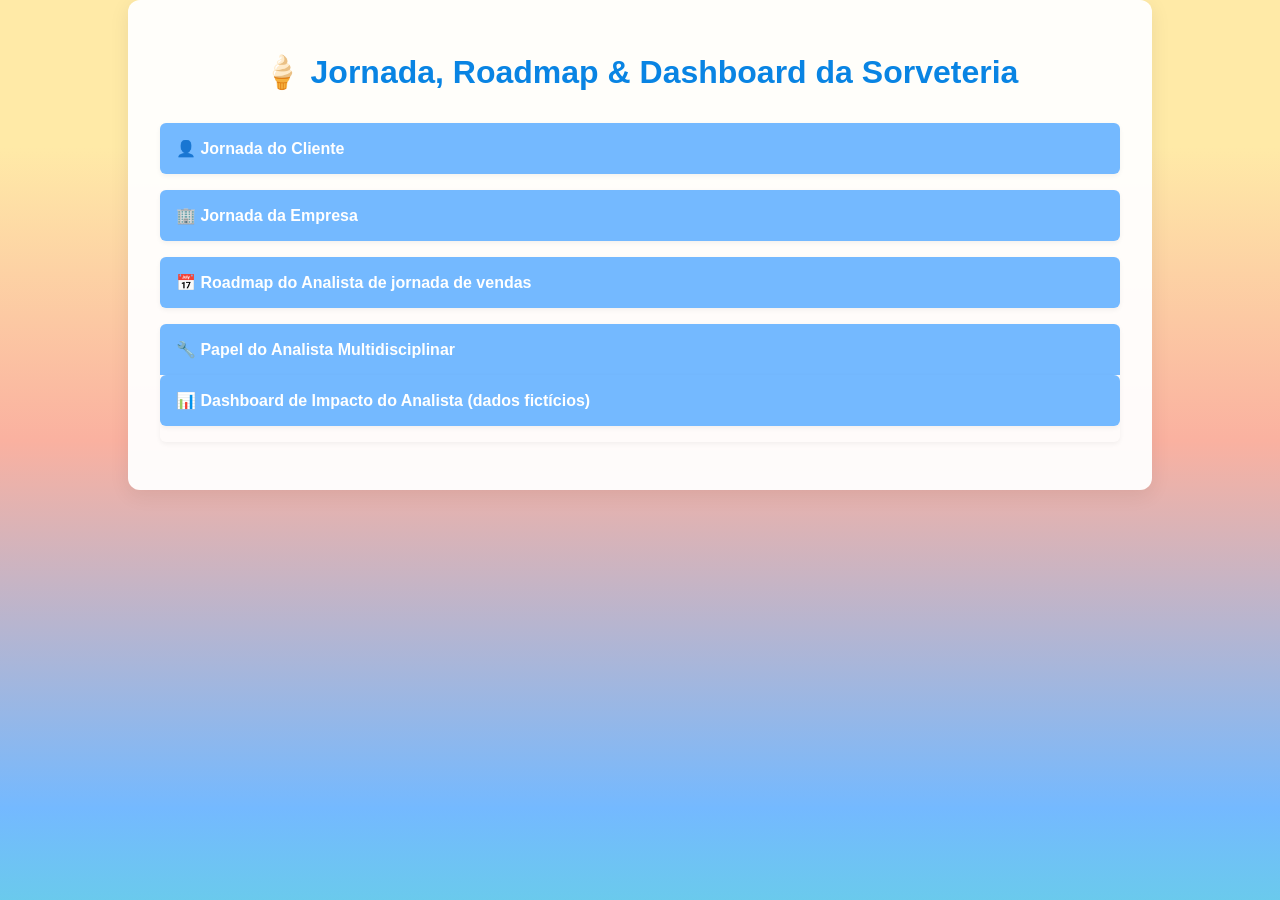
<file: index.html>
<!DOCTYPE html>
<html lang="pt-BR">
    <head>
        <meta charset="UTF-8" />
        <title>Sorveteria - Jornada & Dashboard</title>
        <meta name="viewport" content="width=device-width, initial-scale=1" />
	    <link crossorigin="anonymous" media="all" rel="stylesheet" href="estilo.css">
    </head>
    <body>
        <div class="container">
            <h1>🍦 Jornada, Roadmap & Dashboard da Sorveteria</h1>

            <!-- Jornada do Cliente -->
            <div class="accordion" id="cliente">
                <div class="accordion-header">👤 Jornada do Cliente</div>
                <div class="accordion-content">
                    <!-- Etapas com melhorias -->
                    <div class="card">
                        <h3>📢 Descoberta</h3>
                        <p>Canais ativados:</p>
                        <label><input type="checkbox" /> Propaganda tradicional</label><br />
                        <label><input type="checkbox" /> Boca a boca</label><br />
                        <label><input type="checkbox" /> Influenciadores digitais</label>
                        <div class="improvements">💡 Criar experiências instagramáveis e pontos de foto no balcão.</div>
                    </div>
                    <div class="card">
                        <h3>✨ Atração</h3>
                        <p>Conteúdos publicados:</p>
                        <label><input type="checkbox" /> Promoções</label><br />
                        <label><input type="checkbox" /> Stories com sabores</label>
                        <div class="improvements">💡 Usar enquetes e stickers para interação.</div>
                    </div>
                    <div class="card">
                        <h3>🔎 Pesquisa</h3>
                        <p>Informações disponíveis:</p>
                        <label><input type="checkbox" /> Cardápio online</label><br />
                        <label><input type="checkbox" /> Localização e horário</label>
                        <div class="improvements">💡 Adicionar avaliações e recomendações visuais.</div>
                    </div>
                    <div class="card">
                        <h3>🛒 Ação</h3>
                        <p>Canal de compra:</p>
                        <label><input type="checkbox" /> Balcão</label><br />
                        <label><input type="checkbox" /> Delivery</label>
                        <div class="improvements">💡 Facilitar pagamentos com PIX e promoções no app.</div>
                    </div>
                    <div class="card">
                        <h3>💬 Apologia</h3>
                        <p>Recomendações espontâneas:</p>
                        <label><input type="checkbox" /> Postagens em redes</label><br />
                        <label><input type="checkbox" /> Frases populares</label>
                        <div class="improvements">💡 Campanhas de hashtag com prêmios para fotos criativas.</div>
                    </div>
                </div>
            </div>

            <!-- Jornada da Empresa -->
            <div class="accordion" id="empresa">
                <div class="accordion-header">🏢 Jornada da Empresa</div>
                <div class="accordion-content">
                    <div class="card">
                        <h3>Alcance</h3>
                        <p>Mídia digital e tradicional + parcerias.</p>
                        <div class="improvements">💡 Apostar em mídia geolocalizada e datas sazonais.</div>
                    </div>
                    <div class="card">
                        <h3>Engajamento</h3>
                        <p>Conteúdo criativo e emocional.</p>
                        <div class="improvements">💡 Associar sabores a histórias locais ou memes.</div>
                    </div>
                    <div class="card">
                        <h3>Intenção Comercial</h3>
                        <p>Canais e reputação digital.</p>
                        <div class="improvements">💡 Unificar atendimento com bot e respostas rápidas.</div>
                    </div>
                    <div class="card">
                        <h3>Conversão</h3>
                        <p>Promoções e análise por canal.</p>
                        <div class="improvements">💡 Monitoramento por horário e ticket médio automático.</div>
                    </div>
                    <div class="card">
                        <h3>Fidelização</h3>
                        <p>Clientes recorrentes e defensores da marca.</p>
                        <div class="improvements">💡 Programa com QR Code + gamificação simples.</div>
                    </div>
                </div>
            </div>

            <!-- Roadmap -->
            <div class="accordion" id="roadmap">
                <div class="accordion-header">📅 Roadmap do Analista de jornada de vendas</div>
                <div class="accordion-content">
                    <div class="card">
                        <h3>Semana 1-2</h3>
                        <p>Planejamento, mídia, influenciadores e primeiros testes.</p>
                    </div>
                    <div class="card">
                        <h3>Semana 3-4</h3>
                        <p>Conteúdo interativo, enquetes, promoções e ativação local.</p>
                    </div>
                    <div class="card">
                        <h3>Semana 5-6</h3>
                        <p>Cardápio digital, FAQ automatizado e reputação online.</p>
                    </div>
                    <div class="card">
                        <h3>Semana 7-8</h3>
                        <p>Sistemas de pedidos, combos temáticos e análise de vendas.</p>
                    </div>
                    <div class="card">
                        <h3>Semana 9+</h3>
                        <p>Programa de fidelidade, conteúdo de encantamento e ROI em indicações.</p>
                    </div>
                </div>
            </div>

            <!-- Papel do Analista -->
            <div class="accordion" id="agente">
                <div class="accordion-header">🔧 Papel do Analista Multidisciplinar</div>
                <div class="accordion-content">
                    <div class="card">
                        <p>
                            O Analista tem o papel central de transformar cada etapa da jornada em <strong>resultados financeiros concretos</strong>. Ele atua com estratégia e execução em todas as áreas — marketing, atendimento, vendas,
                            análise — sendo responsável por planejar, implementar e otimizar ações que maximizem o faturamento da empresa.
                        </p>
                        <ul>
                            <li>📢 <strong>Descoberta</strong> – Criação e ativação de campanhas multicanal com foco em alcance e impacto</li>
                            <li>✨ <strong>Atração</strong> – Produção de conteúdo envolvente e ações que despertam interesse e curiosidade</li>
                            <li>🔎 <strong>Pesquisa</strong> – Organização dos pontos de informação e canais de atendimento para facilitar a escolha do cliente</li>
                            <li>🛒 <strong>Ação</strong> – Implantação de sistemas de venda, promoções e controle de conversão em tempo real</li>
                            <li>💬 <strong>Apologia</strong> – Estímulo à fidelização, encantamento do cliente e ativação de promotores espontâneos</li>
                        </ul>
                        <p>
                            Seu entregável mais importante é o <strong>lucro gerado no final de cada ciclo da jornada</strong>. Com visão multidisciplinar, o Analista conecta planejamento, execução e análise para tornar cada etapa lucrativa,
                            mensurável e adaptável.
                        </p>
                    </div>
                </div>

                <!-- Dashboard -->
                <div class="accordion" id="dashboard">
                    <div class="accordion-header">📊 Dashboard de Impacto do Analista (dados fictícios)</div>
                    <div class="accordion-content">
                        <div class="dashboard">
                            <div class="card">
                                <h3>Alcance Total</h3>
                                <p>
                                    🧭 22.450 pessoas<br />
                                    <small>Campanhas em redes e mídia local</small>
                                </p>
                            </div>
                            <div class="card">
                                <h3>Taxa de Conversão</h3>
                                <p>
                                    🎯 18% semanal<br />
                                    <small>Reforço em combos e cupons</small>
                                </p>
                            </div>
                            <div class="card">
                                <h3>Faturamento Estimado</h3>
                                <p>
                                    💰 R$ 5.200<br />
                                    <small>Últimos 10 dias</small>
                                </p>
                            </div>
                            <div class="card">
                                <h3>Entregas Executadas</h3>
                                <p>
                                    🛠️ 12 peças visuais<br />
                                    5 campanhas<br />
                                    3 automações
                                </p>
                            </div>
                            <div class="card">
                                <h3>Melhorias Aplicadas</h3>
                                <p>
                                    🔧 Cardápio com avaliações<br />
                                    QR de fidelidade<br />
                                    Reels com testes A/B
                                </p>
                            </div>
                        </div>
                    </div>
                </div>
            </div>

            <!-- Acordeon exclusivo JS -->
            <script>
                const accordions = document.querySelectorAll(".accordion");
                accordions.forEach((acc) => {
                    const header = acc.querySelector(".accordion-header");
                    header.addEventListener("click", () => {
                        accordions.forEach((a) => {
                            if (a !== acc) a.classList.remove("active");
                        });
                        acc.classList.toggle("active");
                    });
                });
            </script>
        </div>
    </body>
</html>
</file>
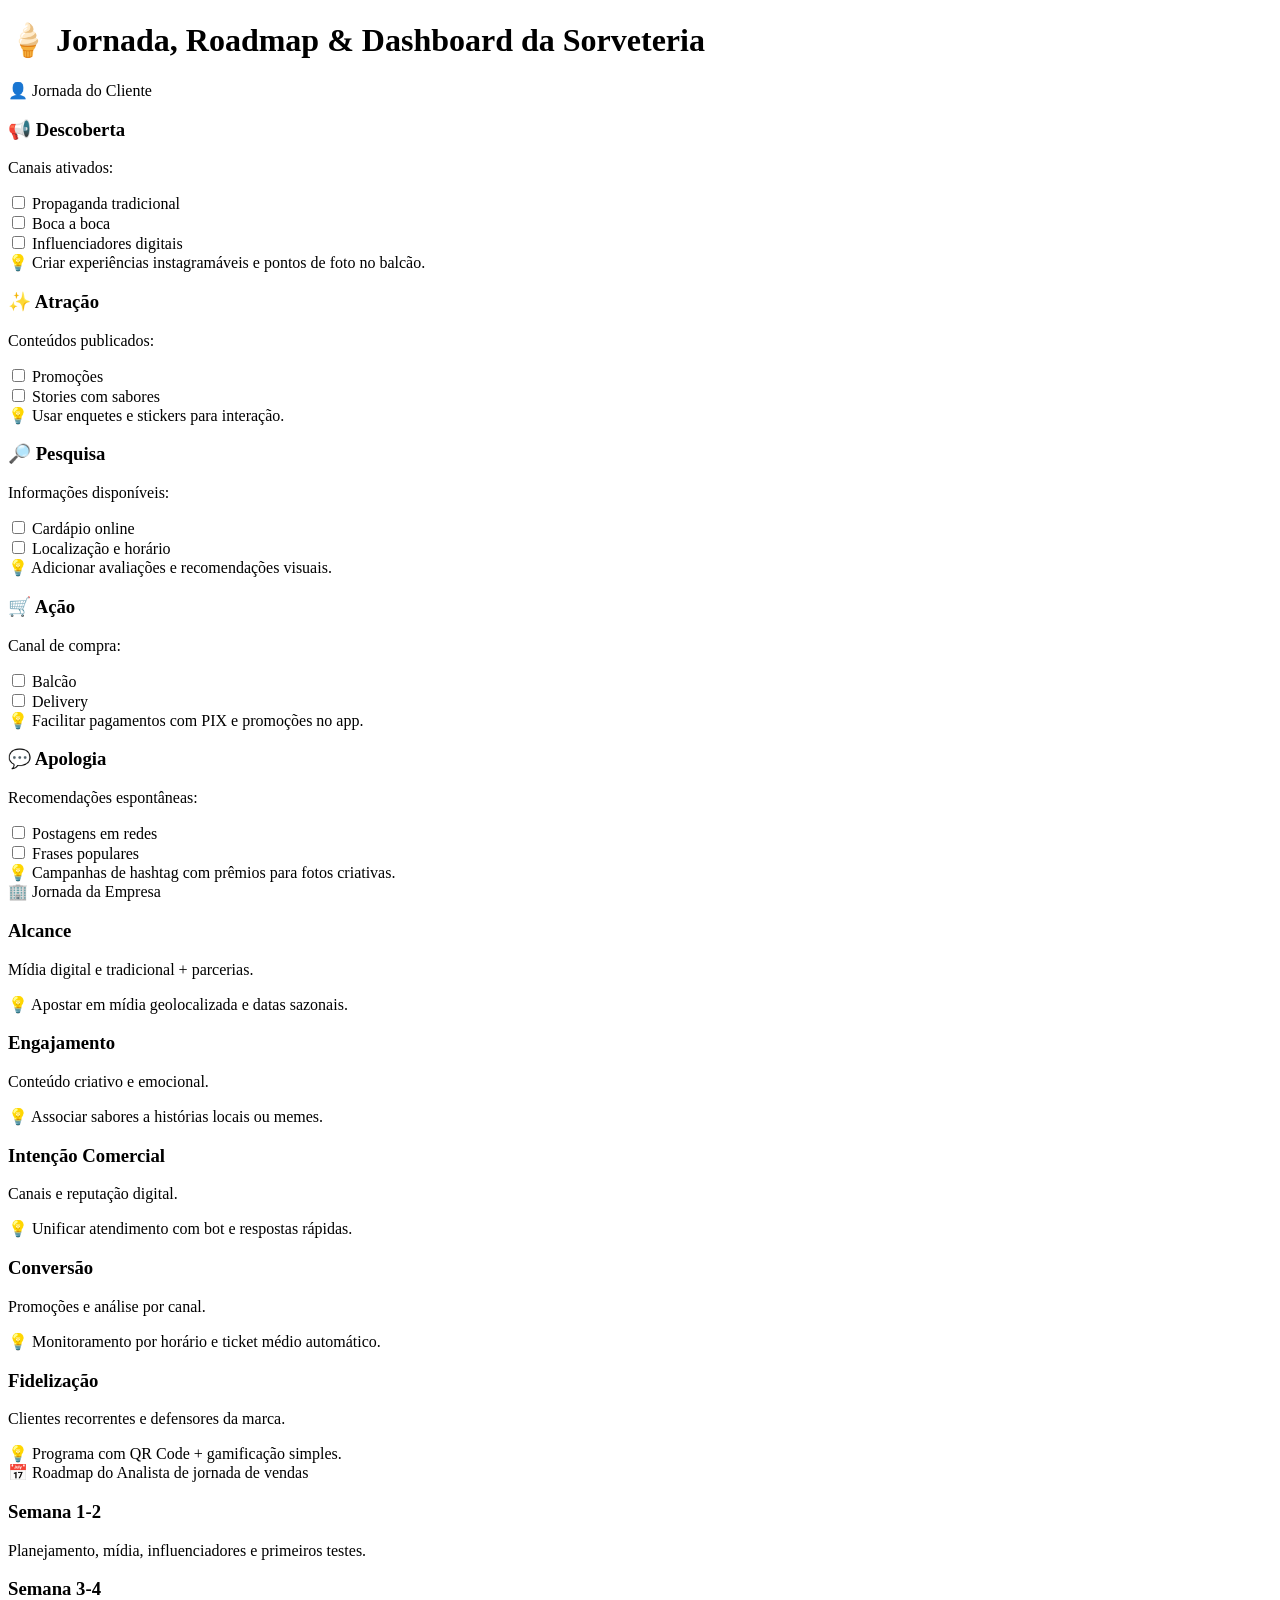
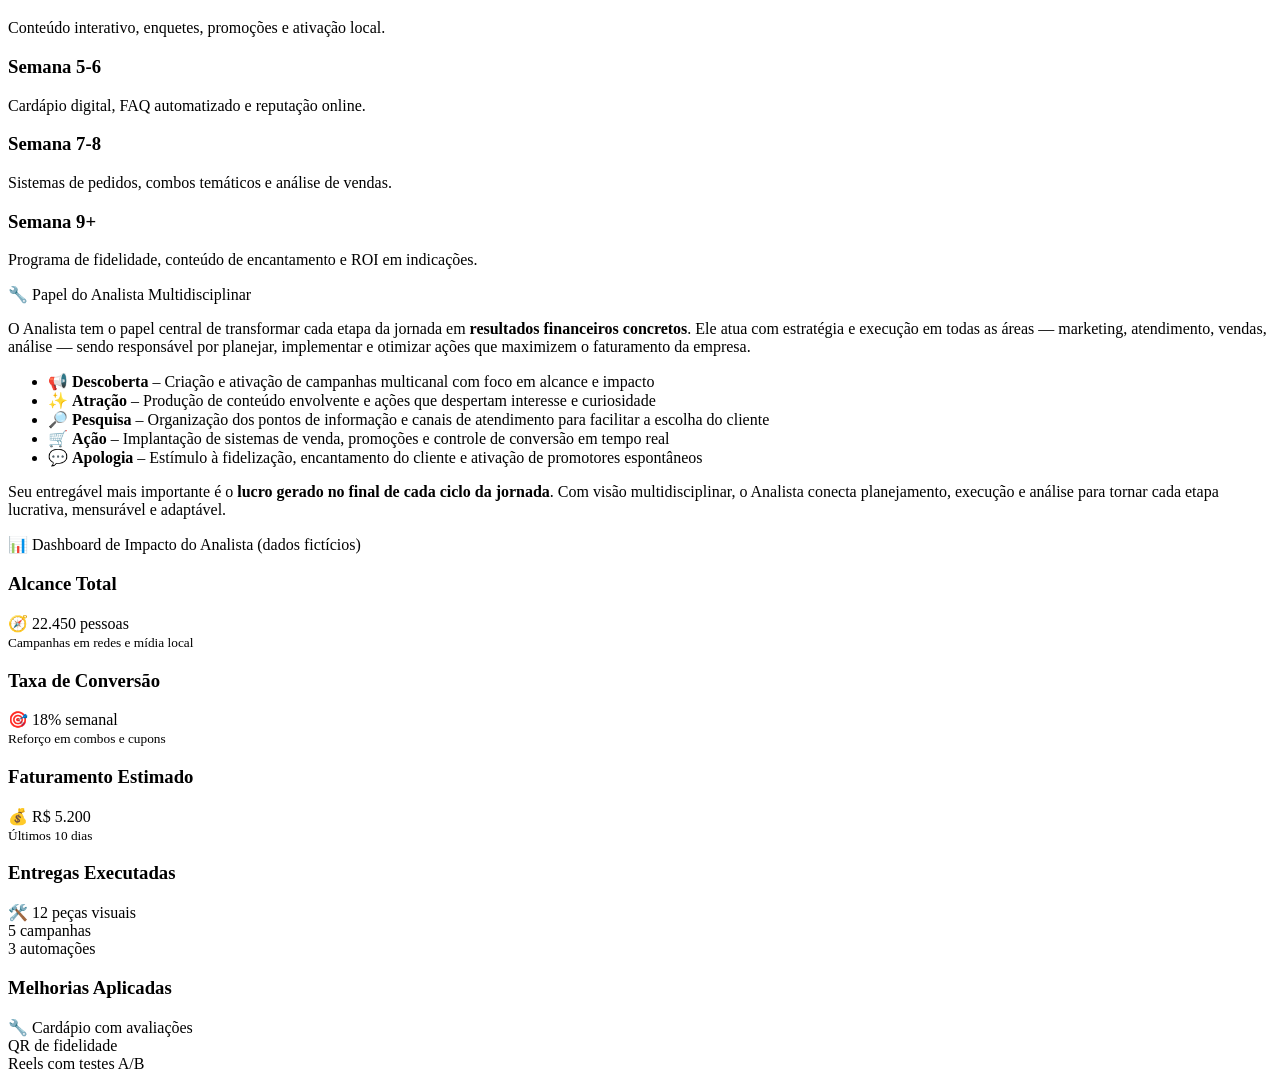
<file: sorveteria.html>
<!DOCTYPE html>
<html lang="pt-BR">
    <head>
        <meta charset="UTF-8" />
        <title>Sorveteria - Jornada & Dashboard</title>
        <meta name="viewport" content="width=device-width, initial-scale=1" />
        <style>
           
        </style>
    </head>
    <body>
        <div class="container">
            <h1>🍦 Jornada, Roadmap & Dashboard da Sorveteria</h1>

            <!-- Jornada do Cliente -->
            <div class="accordion" id="cliente">
                <div class="accordion-header">👤 Jornada do Cliente</div>
                <div class="accordion-content">
                    <!-- Etapas com melhorias -->
                    <div class="card">
                        <h3>📢 Descoberta</h3>
                        <p>Canais ativados:</p>
                        <label><input type="checkbox" /> Propaganda tradicional</label><br />
                        <label><input type="checkbox" /> Boca a boca</label><br />
                        <label><input type="checkbox" /> Influenciadores digitais</label>
                        <div class="improvements">💡 Criar experiências instagramáveis e pontos de foto no balcão.</div>
                    </div>
                    <div class="card">
                        <h3>✨ Atração</h3>
                        <p>Conteúdos publicados:</p>
                        <label><input type="checkbox" /> Promoções</label><br />
                        <label><input type="checkbox" /> Stories com sabores</label>
                        <div class="improvements">💡 Usar enquetes e stickers para interação.</div>
                    </div>
                    <div class="card">
                        <h3>🔎 Pesquisa</h3>
                        <p>Informações disponíveis:</p>
                        <label><input type="checkbox" /> Cardápio online</label><br />
                        <label><input type="checkbox" /> Localização e horário</label>
                        <div class="improvements">💡 Adicionar avaliações e recomendações visuais.</div>
                    </div>
                    <div class="card">
                        <h3>🛒 Ação</h3>
                        <p>Canal de compra:</p>
                        <label><input type="checkbox" /> Balcão</label><br />
                        <label><input type="checkbox" /> Delivery</label>
                        <div class="improvements">💡 Facilitar pagamentos com PIX e promoções no app.</div>
                    </div>
                    <div class="card">
                        <h3>💬 Apologia</h3>
                        <p>Recomendações espontâneas:</p>
                        <label><input type="checkbox" /> Postagens em redes</label><br />
                        <label><input type="checkbox" /> Frases populares</label>
                        <div class="improvements">💡 Campanhas de hashtag com prêmios para fotos criativas.</div>
                    </div>
                </div>
            </div>

            <!-- Jornada da Empresa -->
            <div class="accordion" id="empresa">
                <div class="accordion-header">🏢 Jornada da Empresa</div>
                <div class="accordion-content">
                    <div class="card">
                        <h3>Alcance</h3>
                        <p>Mídia digital e tradicional + parcerias.</p>
                        <div class="improvements">💡 Apostar em mídia geolocalizada e datas sazonais.</div>
                    </div>
                    <div class="card">
                        <h3>Engajamento</h3>
                        <p>Conteúdo criativo e emocional.</p>
                        <div class="improvements">💡 Associar sabores a histórias locais ou memes.</div>
                    </div>
                    <div class="card">
                        <h3>Intenção Comercial</h3>
                        <p>Canais e reputação digital.</p>
                        <div class="improvements">💡 Unificar atendimento com bot e respostas rápidas.</div>
                    </div>
                    <div class="card">
                        <h3>Conversão</h3>
                        <p>Promoções e análise por canal.</p>
                        <div class="improvements">💡 Monitoramento por horário e ticket médio automático.</div>
                    </div>
                    <div class="card">
                        <h3>Fidelização</h3>
                        <p>Clientes recorrentes e defensores da marca.</p>
                        <div class="improvements">💡 Programa com QR Code + gamificação simples.</div>
                    </div>
                </div>
            </div>

            <!-- Roadmap -->
            <div class="accordion" id="roadmap">
                <div class="accordion-header">📅 Roadmap do Analista de jornada de vendas</div>
                <div class="accordion-content">
                    <div class="card">
                        <h3>Semana 1-2</h3>
                        <p>Planejamento, mídia, influenciadores e primeiros testes.</p>
                    </div>
                    <div class="card">
                        <h3>Semana 3-4</h3>
                        <p>Conteúdo interativo, enquetes, promoções e ativação local.</p>
                    </div>
                    <div class="card">
                        <h3>Semana 5-6</h3>
                        <p>Cardápio digital, FAQ automatizado e reputação online.</p>
                    </div>
                    <div class="card">
                        <h3>Semana 7-8</h3>
                        <p>Sistemas de pedidos, combos temáticos e análise de vendas.</p>
                    </div>
                    <div class="card">
                        <h3>Semana 9+</h3>
                        <p>Programa de fidelidade, conteúdo de encantamento e ROI em indicações.</p>
                    </div>
                </div>
            </div>

            <!-- Papel do Analista -->
            <div class="accordion" id="agente">
                <div class="accordion-header">🔧 Papel do Analista Multidisciplinar</div>
                <div class="accordion-content">
                    <div class="card">
                        <p>
                            O Analista tem o papel central de transformar cada etapa da jornada em <strong>resultados financeiros concretos</strong>. Ele atua com estratégia e execução em todas as áreas — marketing, atendimento, vendas,
                            análise — sendo responsável por planejar, implementar e otimizar ações que maximizem o faturamento da empresa.
                        </p>
                        <ul>
                            <li>📢 <strong>Descoberta</strong> – Criação e ativação de campanhas multicanal com foco em alcance e impacto</li>
                            <li>✨ <strong>Atração</strong> – Produção de conteúdo envolvente e ações que despertam interesse e curiosidade</li>
                            <li>🔎 <strong>Pesquisa</strong> – Organização dos pontos de informação e canais de atendimento para facilitar a escolha do cliente</li>
                            <li>🛒 <strong>Ação</strong> – Implantação de sistemas de venda, promoções e controle de conversão em tempo real</li>
                            <li>💬 <strong>Apologia</strong> – Estímulo à fidelização, encantamento do cliente e ativação de promotores espontâneos</li>
                        </ul>
                        <p>
                            Seu entregável mais importante é o <strong>lucro gerado no final de cada ciclo da jornada</strong>. Com visão multidisciplinar, o Analista conecta planejamento, execução e análise para tornar cada etapa lucrativa,
                            mensurável e adaptável.
                        </p>
                    </div>
                </div>

                <!-- Dashboard -->
                <div class="accordion" id="dashboard">
                    <div class="accordion-header">📊 Dashboard de Impacto do Analista (dados fictícios)</div>
                    <div class="accordion-content">
                        <div class="dashboard">
                            <div class="card">
                                <h3>Alcance Total</h3>
                                <p>
                                    🧭 22.450 pessoas<br />
                                    <small>Campanhas em redes e mídia local</small>
                                </p>
                            </div>
                            <div class="card">
                                <h3>Taxa de Conversão</h3>
                                <p>
                                    🎯 18% semanal<br />
                                    <small>Reforço em combos e cupons</small>
                                </p>
                            </div>
                            <div class="card">
                                <h3>Faturamento Estimado</h3>
                                <p>
                                    💰 R$ 5.200<br />
                                    <small>Últimos 10 dias</small>
                                </p>
                            </div>
                            <div class="card">
                                <h3>Entregas Executadas</h3>
                                <p>
                                    🛠️ 12 peças visuais<br />
                                    5 campanhas<br />
                                    3 automações
                                </p>
                            </div>
                            <div class="card">
                                <h3>Melhorias Aplicadas</h3>
                                <p>
                                    🔧 Cardápio com avaliações<br />
                                    QR de fidelidade<br />
                                    Reels com testes A/B
                                </p>
                            </div>
                        </div>
                    </div>
                </div>
            </div>

            <!-- Acordeon exclusivo JS -->
            <script>
                const accordions = document.querySelectorAll(".accordion");
                accordions.forEach((acc) => {
                    const header = acc.querySelector(".accordion-header");
                    header.addEventListener("click", () => {
                        accordions.forEach((a) => {
                            if (a !== acc) a.classList.remove("active");
                        });
                        acc.classList.toggle("active");
                    });
                });
            </script>
        </div>
    </body>
</html>
</file>
<file: estilo.css>
body {
                font-family: "Segoe UI", sans-serif;
                margin: 0;
                padding: 0;
                background: linear-gradient(to bottom, #ffeaa7 10%, #fab1a0 30%, #74b9ff 55%, #55efc4 75%, #ffeaa7 95%);
                background-size: 100% 300%;
                animation: gradientFlow 15s ease infinite;
                color: #2d3436;
            }

            @keyframes gradientFlow {
                0%,
                100% {
                    background-position: top;
                }
                50% {
                    background-position: center;
                }
            }

            .container {
                max-width: 960px;
                margin: auto;
                padding: 2rem;
                background: rgba(255, 255, 255, 0.95);
                border-radius: 12px;
                box-shadow: 0 5px 20px rgba(0, 0, 0, 0.08);
            }

            h1 {
                text-align: center;
                color: #0984e3;
                margin-bottom: 2rem;
            }

            .accordion {
                margin-bottom: 1rem;
                border-radius: 6px;
                overflow: hidden;
                box-shadow: 0 2px 5px rgba(0, 0, 0, 0.05);
            }

            .accordion-header {
                background: #74b9ff;
                color: white;
                padding: 1rem;
                cursor: pointer;
                font-weight: bold;
                transition: background 0.3s ease;
            }

            .accordion-header:hover {
                background: #0984e3;
            }

            .accordion-content {
                max-height: 0;
                overflow: hidden;
                background: #f7f9fc;
                transition: max-height 0.4s ease;
                padding: 0 1rem;
            }

            .accordion.active .accordion-content {
                max-height: 1000px;
                padding: 1rem;
            }

            .card {
                background: #ffffff;
                margin-bottom: 1rem;
                padding: 1rem;
                border-left: 4px solid #0984e3;
                border-radius: 6px;
            }

            .card h3 {
                margin-top: 0;
                color: #636e72;
            }

            .card ul {
                padding-left: 1rem;
            }

            input[type="checkbox"] {
                margin-right: 6px;
                accent-color: #0984e3;
            }

            .improvements {
                background: #ecf0f1;
                padding: 0.5rem;
                border-left: 3px dashed #0984e3;
                margin-top: 0.6rem;
                border-radius: 4px;
                font-size: 0.95rem;
            }

            .dashboard {
                display: grid;
                grid-template-columns: repeat(auto-fit, minmax(280px, 1fr));
                gap: 1rem;
                margin-top: 1rem;
            }

            .dashboard .card {
                background: #ffeaa7;
                border-left-color: #d35400;
            }
</file>
